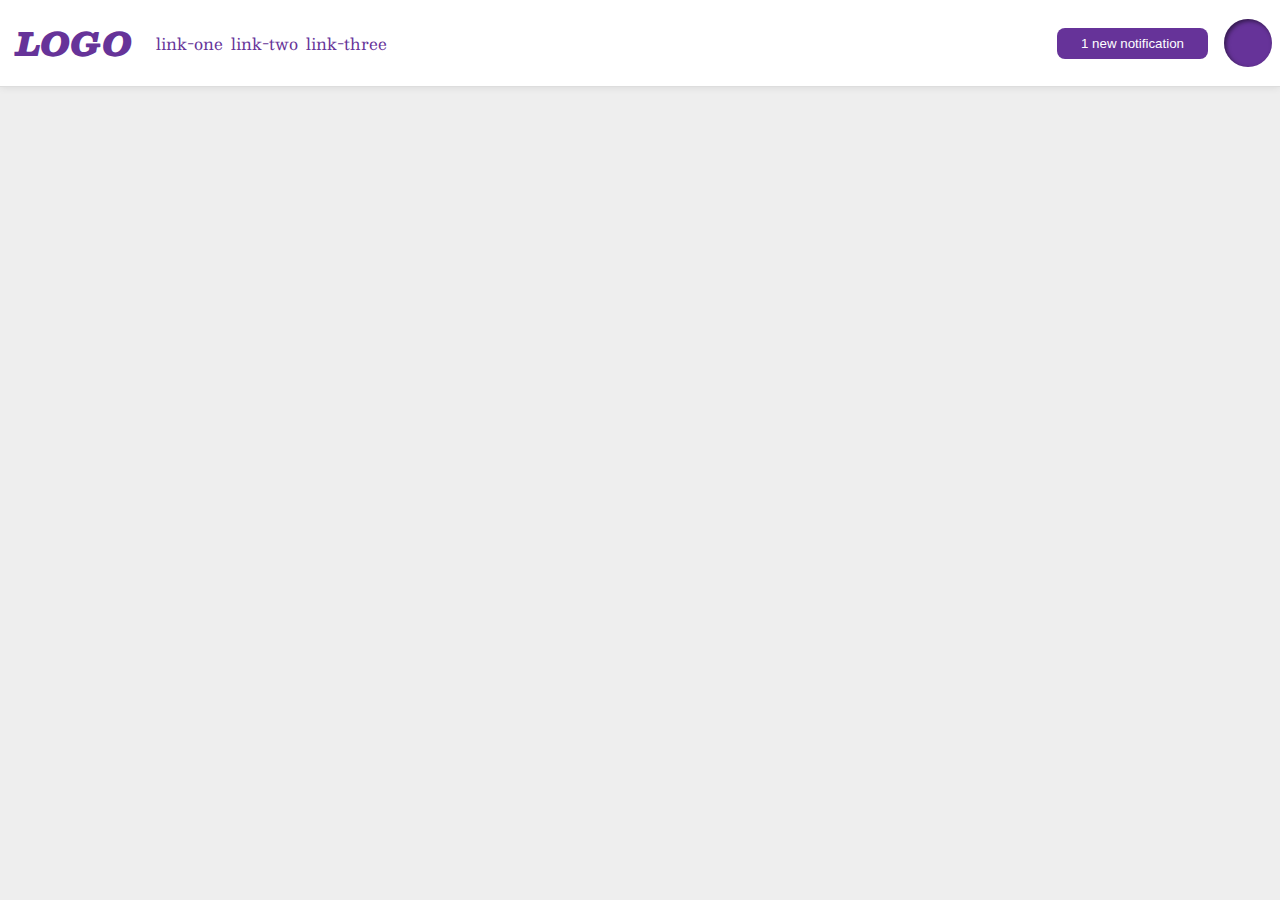
<file: flex/03-flex-header-2/index.html>
<!DOCTYPE html>
<html lang="en">
  <head>
    <meta charset="UTF-8">
    <meta http-equiv="X-UA-Compatible" content="IE=edge">
    <meta name="viewport" content="width=device-width, initial-scale=1.0">
    <title>Flex Header 2</title>
    <link rel="stylesheet" href="style.css">
  </head>
  <body>
    <div class="header">
      <div class = "left-header">
        <div class="logo">
          LOGO
        </div>
        <ul class="links">
          <li><a href="google.com">link-one</a></li>
          <li><a href="google.com">link-two</a></li>
          <li><a href="google.com">link-three</a></li>
        </ul>
      </div>
      <div class = "right-header">
        <button class="notifications">
         1 new notification
        </button>
        <div class="profile-image"></div>
      </div>
    </div>
  </body>
</html>
</file>
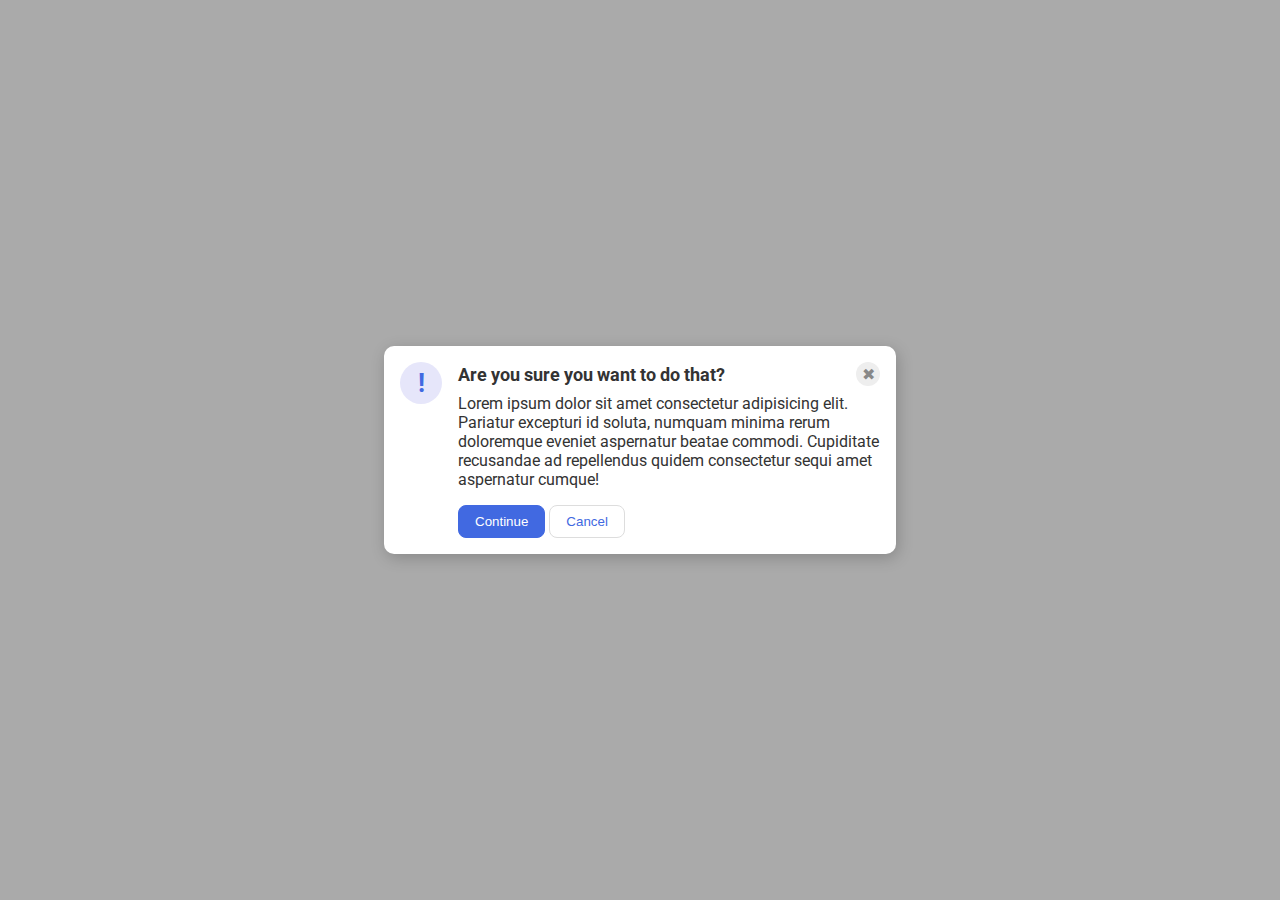
<file: flex/05-flex-modal/index.html>
<!DOCTYPE html>
<html lang="en">
  <head>
    <meta charset="UTF-8">
    <meta http-equiv="X-UA-Compatible" content="IE=edge">
    <meta name="viewport" content="width=device-width, initial-scale=1.0">
    <link rel="stylesheet" href="style.css">
    <title>Modal</title>
  </head>
  <body>
    <div class="modal">
      <div class="icon">!</div>
      <div class = "header-container">
        <div class="header">Are you sure you want to do that?
          <div class="close-button">✖</div>
        </div>
        <div class="text">Lorem ipsum dolor sit amet consectetur adipisicing elit. Pariatur excepturi id soluta, numquam minima rerum doloremque eveniet aspernatur beatae commodi. Cupiditate recusandae ad repellendus quidem consectetur sequi amet aspernatur cumque!</div>
        <button class="continue">Continue</button>
        <button class="cancel">Cancel</button>
      </div>
    </div>
  </body>
</html>
</file>
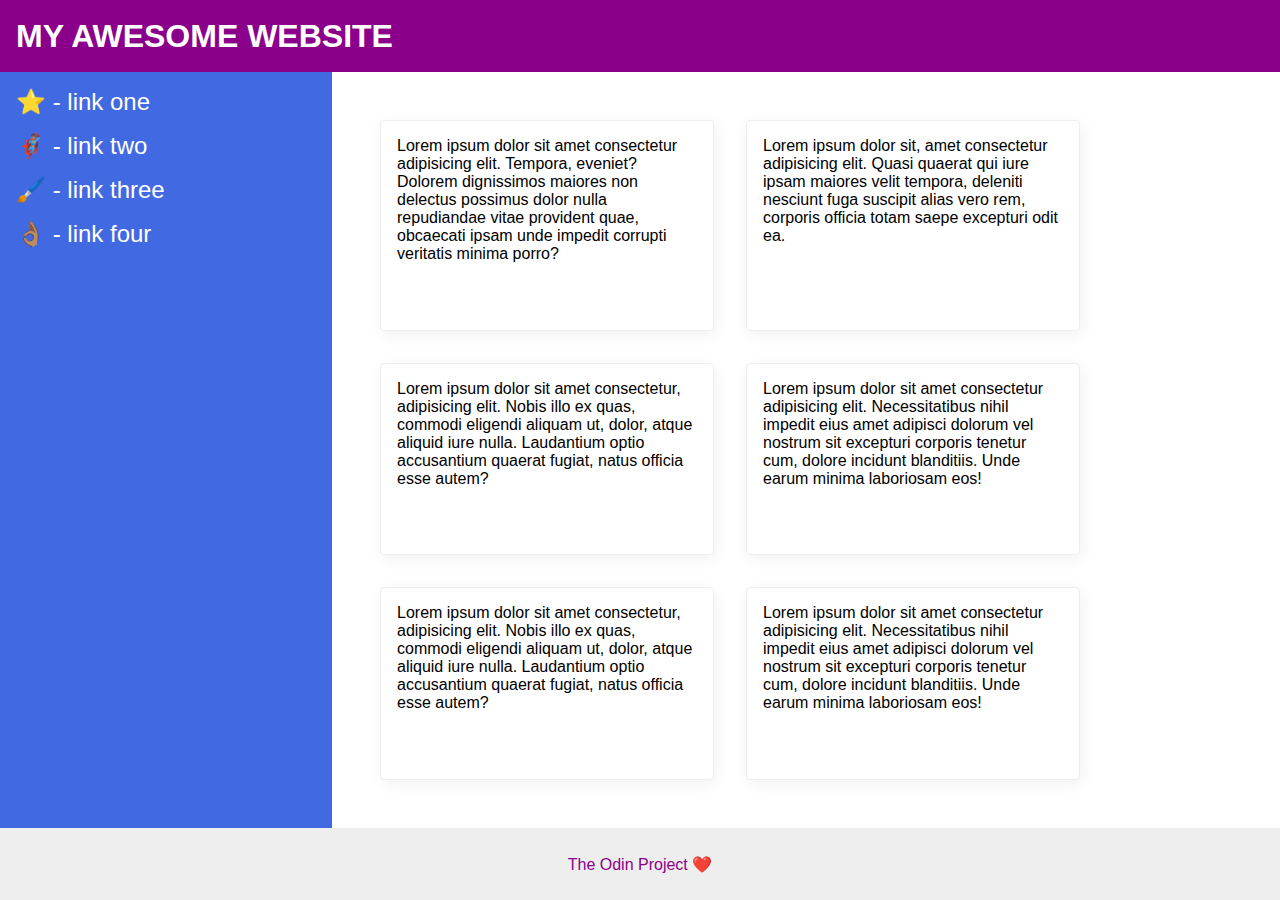
<file: flex/07-flex-layout-2/index.html>
<!DOCTYPE html>
<html lang="en">
  <head>
    <meta charset="UTF-8">
    <meta http-equiv="X-UA-Compatible" content="IE=edge">
    <meta name="viewport" content="width=device-width, initial-scale=1.0">
    <title>The Holy Grail</title>
    <link rel="stylesheet" href="style.css">
  </head>
  <body>
    <div class="header">
      MY AWESOME WEBSITE
    </div>
    <div class = "content">
      <div class="sidebar">
        <ul>
          <li><a href="#">⭐ - link one</a></li>
          <li><a href="#">🦸🏽‍♂️ - link two</a></li>
          <li><a href="#">🖌️ - link three</a></li>
          <li><a href="#">👌🏽 - link four</a></li>
        </ul>
      </div>
      <div class = "card-container">
        <div class="card">Lorem ipsum dolor sit amet consectetur adipisicing elit. Tempora, eveniet? Dolorem dignissimos maiores non delectus possimus dolor nulla repudiandae vitae provident quae, obcaecati ipsam unde impedit corrupti veritatis minima porro?</div>
        <div class="card">Lorem ipsum dolor sit, amet consectetur adipisicing elit. Quasi quaerat qui iure ipsam maiores velit tempora, deleniti nesciunt fuga suscipit alias vero rem, corporis officia totam saepe excepturi odit ea.</div>
        <div class="card">Lorem ipsum dolor sit amet consectetur, adipisicing elit. Nobis illo ex quas, commodi eligendi aliquam ut, dolor, atque aliquid iure nulla. Laudantium optio accusantium quaerat fugiat, natus officia esse autem?</div>
        <div class="card">Lorem ipsum dolor sit amet consectetur adipisicing elit. Necessitatibus nihil impedit eius amet adipisci dolorum vel nostrum sit excepturi corporis tenetur cum, dolore incidunt blanditiis. Unde earum minima laboriosam eos!</div>
        <div class="card">Lorem ipsum dolor sit amet consectetur, adipisicing elit. Nobis illo ex quas, commodi eligendi aliquam ut, dolor, atque aliquid iure nulla. Laudantium optio accusantium quaerat fugiat, natus officia esse autem?</div>
        <div class="card">Lorem ipsum dolor sit amet consectetur adipisicing elit. Necessitatibus nihil impedit eius amet adipisci dolorum vel nostrum sit excepturi corporis tenetur cum, dolore incidunt blanditiis. Unde earum minima laboriosam eos!</div>
      </div>
    </div>
    <div class="footer">
      The Odin Project ❤️
    </div>
  </body>
</html>
</file>
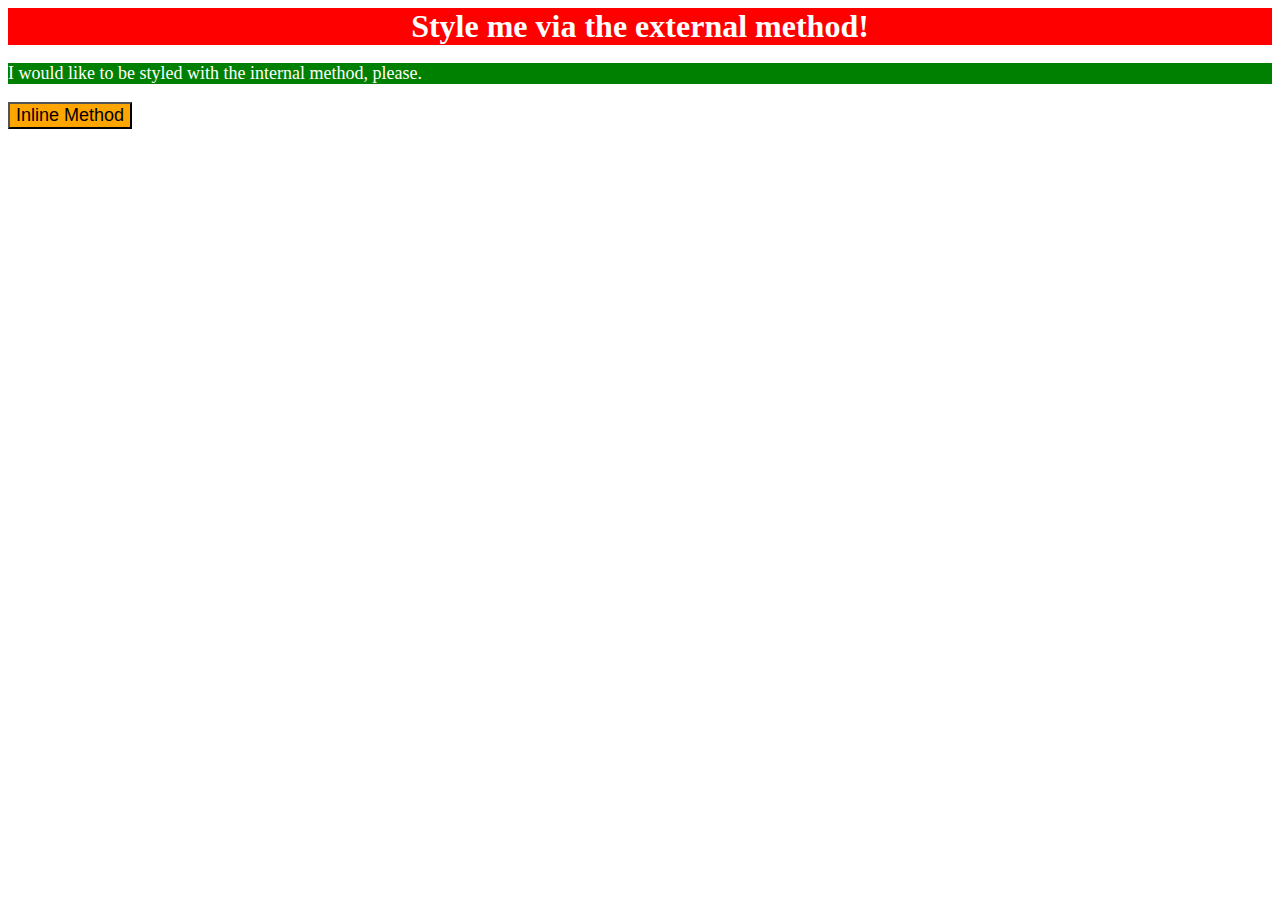
<file: foundations/01-css-methods/index.html>
<!DOCTYPE html>
<html lang="en">
  <head>
    <meta charset="UTF-8">
    <meta http-equiv="X-UA-Compatible" content="IE=edge">
    <meta name="viewport" content="width=device-width, initial-scale=1.0">
    <title>Methods for Adding CSS</title>
    <link rel = "stylesheet" href = "style.css">
    <style>
      p {
        background-color: green;
        color: white;
        font-size: 18px;
      }
    </style>
  </head>
  <body>
    <div>Style me via the external method!</div>
    <p>I would like to be styled with the internal method, please.</p>
    <button style = "background-color: orange; font-size: 18px;">Inline Method</button>
  </body>
</html>
</file>
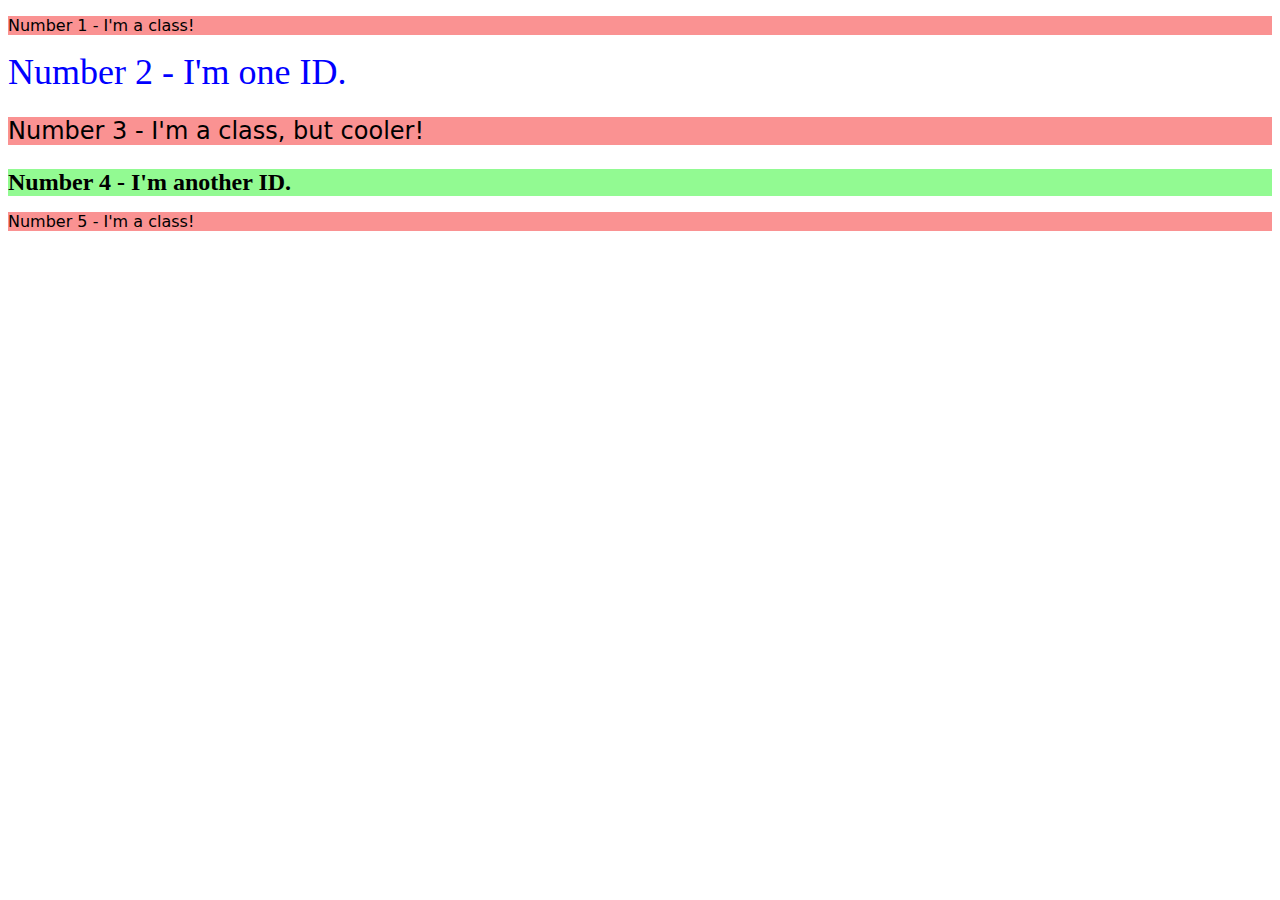
<file: foundations/02-class-id-selectors/index.html>
<!DOCTYPE html>
<html lang="en">
  <head>
    <meta charset="UTF-8">
    <meta http-equiv="X-UA-Compatible" content="IE=edge">
    <meta name="viewport" content="width=device-width, initial-scale=1.0">
    <title>Class and ID Selectors</title>
    <link rel="stylesheet" href="style.css">
  </head>
  <body>
    <p class = "class1">Number 1 - I'm a class!</p>
    <div id = "id1">Number 2 - I'm one ID.</div>
    <p class = "class1 big-font-class1">Number 3 - I'm a class, but cooler!</p>
    <div id = "id2">Number 4 - I'm another ID.</div>
    <p class = "class1">Number 5 - I'm a class!</p>
  </body>
</html>
</file>
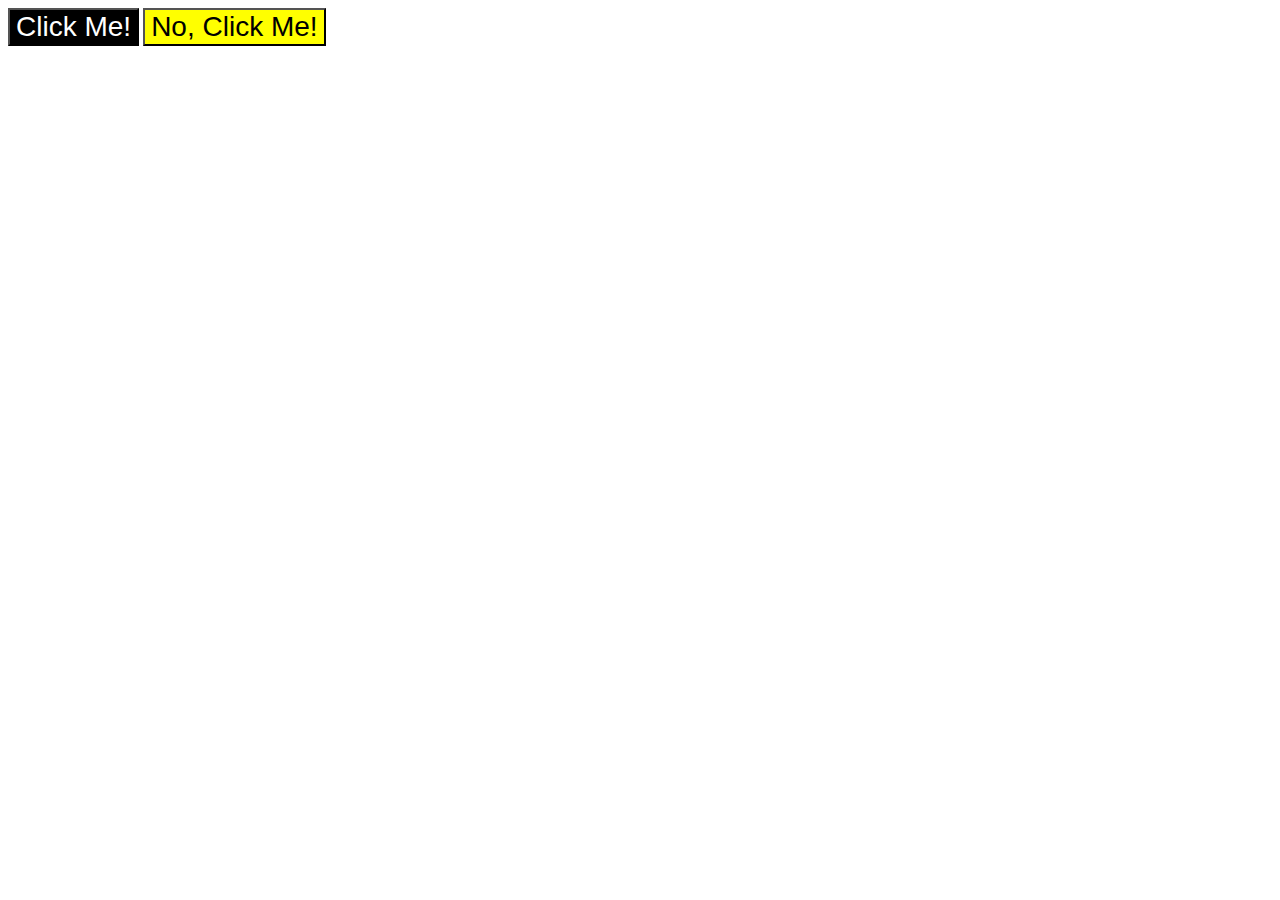
<file: foundations/03-grouping-selectors/index.html>
<!DOCTYPE html>
<html lang="en">
  <head>
    <meta charset="UTF-8">
    <meta http-equiv="X-UA-Compatible" content="IE=edge">
    <meta name="viewport" content="width=device-width, initial-scale=1.0">
    <title>Grouping Selectors</title>
    <link rel="stylesheet" href="style.css">
  </head>
  <body>
    <button class = "button1">Click Me!</button>
    <button class = "button2">No, Click Me!</button>
  </body>
</html>
</file>
<file: flex/03-flex-header-2/style.css>
/* this is some magical font-importing.  
you'll learn about it later. */
@import url('https://fonts.googleapis.com/css2?family=Besley:ital,wght@0,400;1,900&display=swap');

body {
  margin: 0;
  background: #eee;
  font-family: Besley, serif;
}

.header {
  background: white;
  border-bottom: 1px solid #ddd;
  box-shadow: 0 0 8px rgba(0,0,0,.1);
  display: flex;
  justify-content: space-between;
  padding: 8px;
}

.profile-image {
  background: rebeccapurple;
  box-shadow: inset 2px 2px 4px rgba(0,0,0,.5);
  border-radius: 50%;
  width: 48px;
  height:  48px;
}

.logo {
  color: rebeccapurple;
  font-size: 32px;
  font-weight: 900;
  font-style: italic;
  padding: 8px;
}

button {
  border: none;
  border-radius: 8px;
  background: rebeccapurple;
  color: white;
  padding: 8px 24px;
}

a {
  /* this removes the line under our links */
  text-decoration: none;
  color: rebeccapurple;
}

ul {
  list-style-type: none;
  display: flex;
  padding: 0;
  margin: 0;
  gap: 8px;
}

.left-header, .right-header{
  display: flex;
  align-items: center;
  gap: 16px;
}
</file>
<file: flex/05-flex-modal/style.css>
@import url('https://fonts.googleapis.com/css2?family=Roboto:wght@400;700&display=swap');

html, body {
  height: 100%;
}

body {
  font-family: Roboto, sans-serif;
  margin: 0;
  background: #aaa;
  color: #333;
  /* I'll give you this one for free lol */
  display: flex;
  align-items: center;
  justify-content: center;
}

.modal {
  background: white;
  width: 480px;
  border-radius: 10px;
  box-shadow: 2px 4px 16px rgba(0,0,0,.2);
  display: flex;
  gap: 16px; 
  padding: 16px;
}

.icon {
  color: royalblue;
  font-size: 26px;
  font-weight: 700;
  background: lavender;
  width: 42px;
  height: 42px;
  border-radius: 50%;
  display: flex;
  align-items: center;
  justify-content: center;
  flex-shrink: 0;
}


.close-button {
  background: #eee;
  border-radius: 50%;
  color: #888;
  font-weight: 400;
  font-size: 16px;
  height: 24px;
  width: 24px;
  display: flex;
  align-items: center;
  justify-content: center;
}


button {
  padding: 8px 16px;
  border-radius: 8px;
}


button.continue {
  background: royalblue;
  border: 1px solid royalblue;
  color: white;
}

button.cancel {
  background: white;
  border: 1px solid #ddd;
  color: royalblue;
}

.header {
  display: flex;
  align-items: center;
  justify-content: space-between;
  font-weight: 700;
  font-size: 18px;
  margin-bottom: 8px;
}
.text {
  margin-bottom: 16px;
}
</file>
<file: flex/07-flex-layout-2/style.css>
body {
  font-family: -apple-system, BlinkMacSystemFont, 'Segoe UI', Roboto, Oxygen, Ubuntu, Cantarell, 'Open Sans', 'Helvetica Neue', sans-serif;
  margin: 0;
  min-height: 100vh;
  display: flex;
  flex-direction: column;
}

.header {
  height: 72px;
  background: darkmagenta;
  color: white;
  display: flex;
  align-items: center;
  font-size: 32px;
  font-weight: 900;
  padding: 0 16px;
}

.footer {
  height: 72px;
  background: #eee;
  color: darkmagenta;
  display: flex;
  align-items: center;
  justify-content: center;
}

.content{
  display: flex;
  flex: 1;
}

ul {
  list-style: none;
  margin: 0;
  padding: 0;
}
.sidebar li{
  margin-bottom: 16px;
}
a {
  text-decoration: none;
  color: white;
  font-size: 24px;
}

.sidebar {
  width: 300px;
  background: royalblue;
  padding: 16px;
  flex-shrink: 0;
}

.card-container {
  display: flex;
  flex-wrap: wrap;
  padding: 32px;
}

.card {
  border: 1px solid #eee;
  box-shadow: 2px 4px 16px rgba(0,0,0,.06);
  border-radius: 4px;
  width: 300px;
  padding: 16px;
  margin: 16px;
}
</file>
<file: foundations/01-css-methods/style.css>
div {
    background-color: red;
    color: white;
    font-size: 32px;
    text-align: center;
    font-weight: bold;
  }
</file>
<file: foundations/02-class-id-selectors/style.css>
.class1 {
  background-color: rgb(250, 146, 146);  
  font-family: Verdana, "DejaVu Sans", sans-serif;
}
#id1{
    color: rgb(0,0,255);
    font-size: 36px;
}
.big-font-class1{
    font-size: 24px;
}
#id2 {
    background-color: rgb(146,250,146);
    font-size: 24px;
    font-weight: bold;
}
</file>
<file: foundations/03-grouping-selectors/style.css>
.button1 {
    background-color: rgb(0,0,0);
    color: rgb(255,255,255);
}
.button2 {
    background-color: #ffff00;
}
.button1, .button2 {
    font-size: 28px;
    font-family: Helvetica, "Times New Roman", sans-serif;
}
</file>
